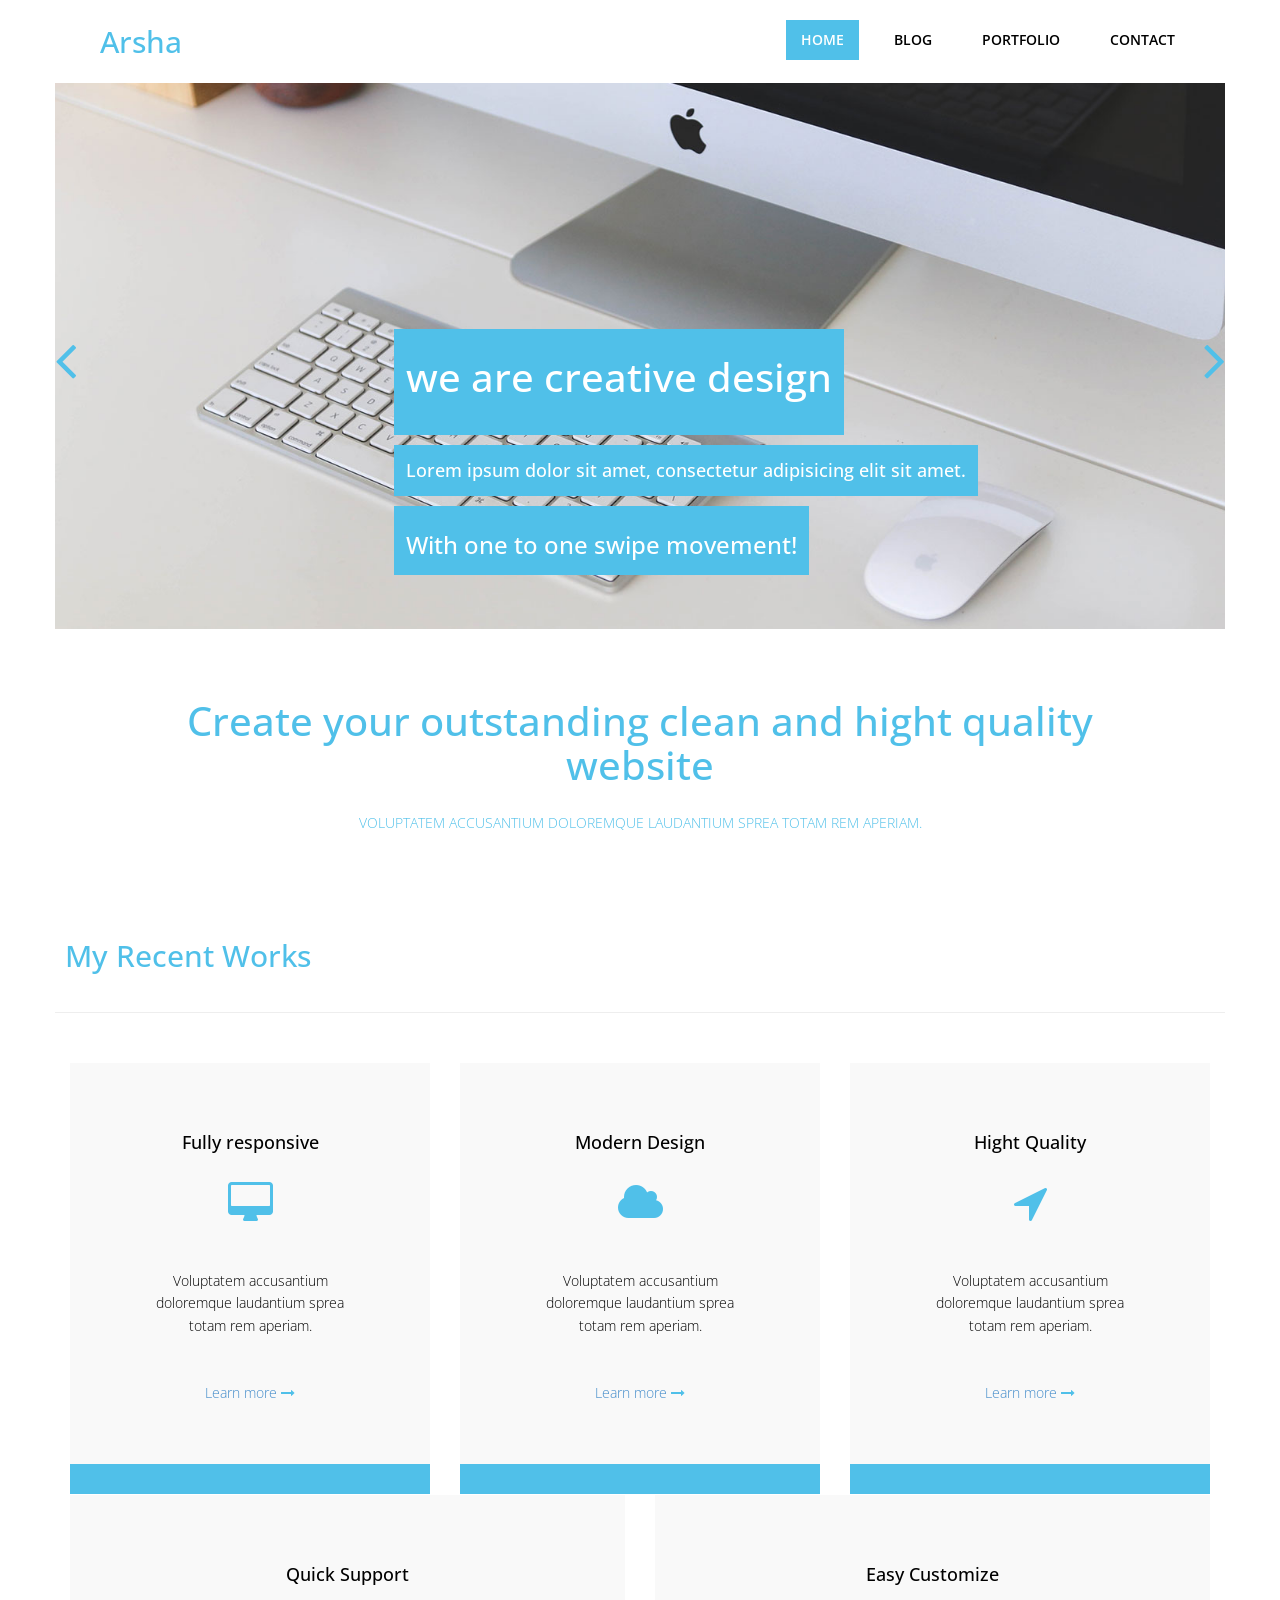
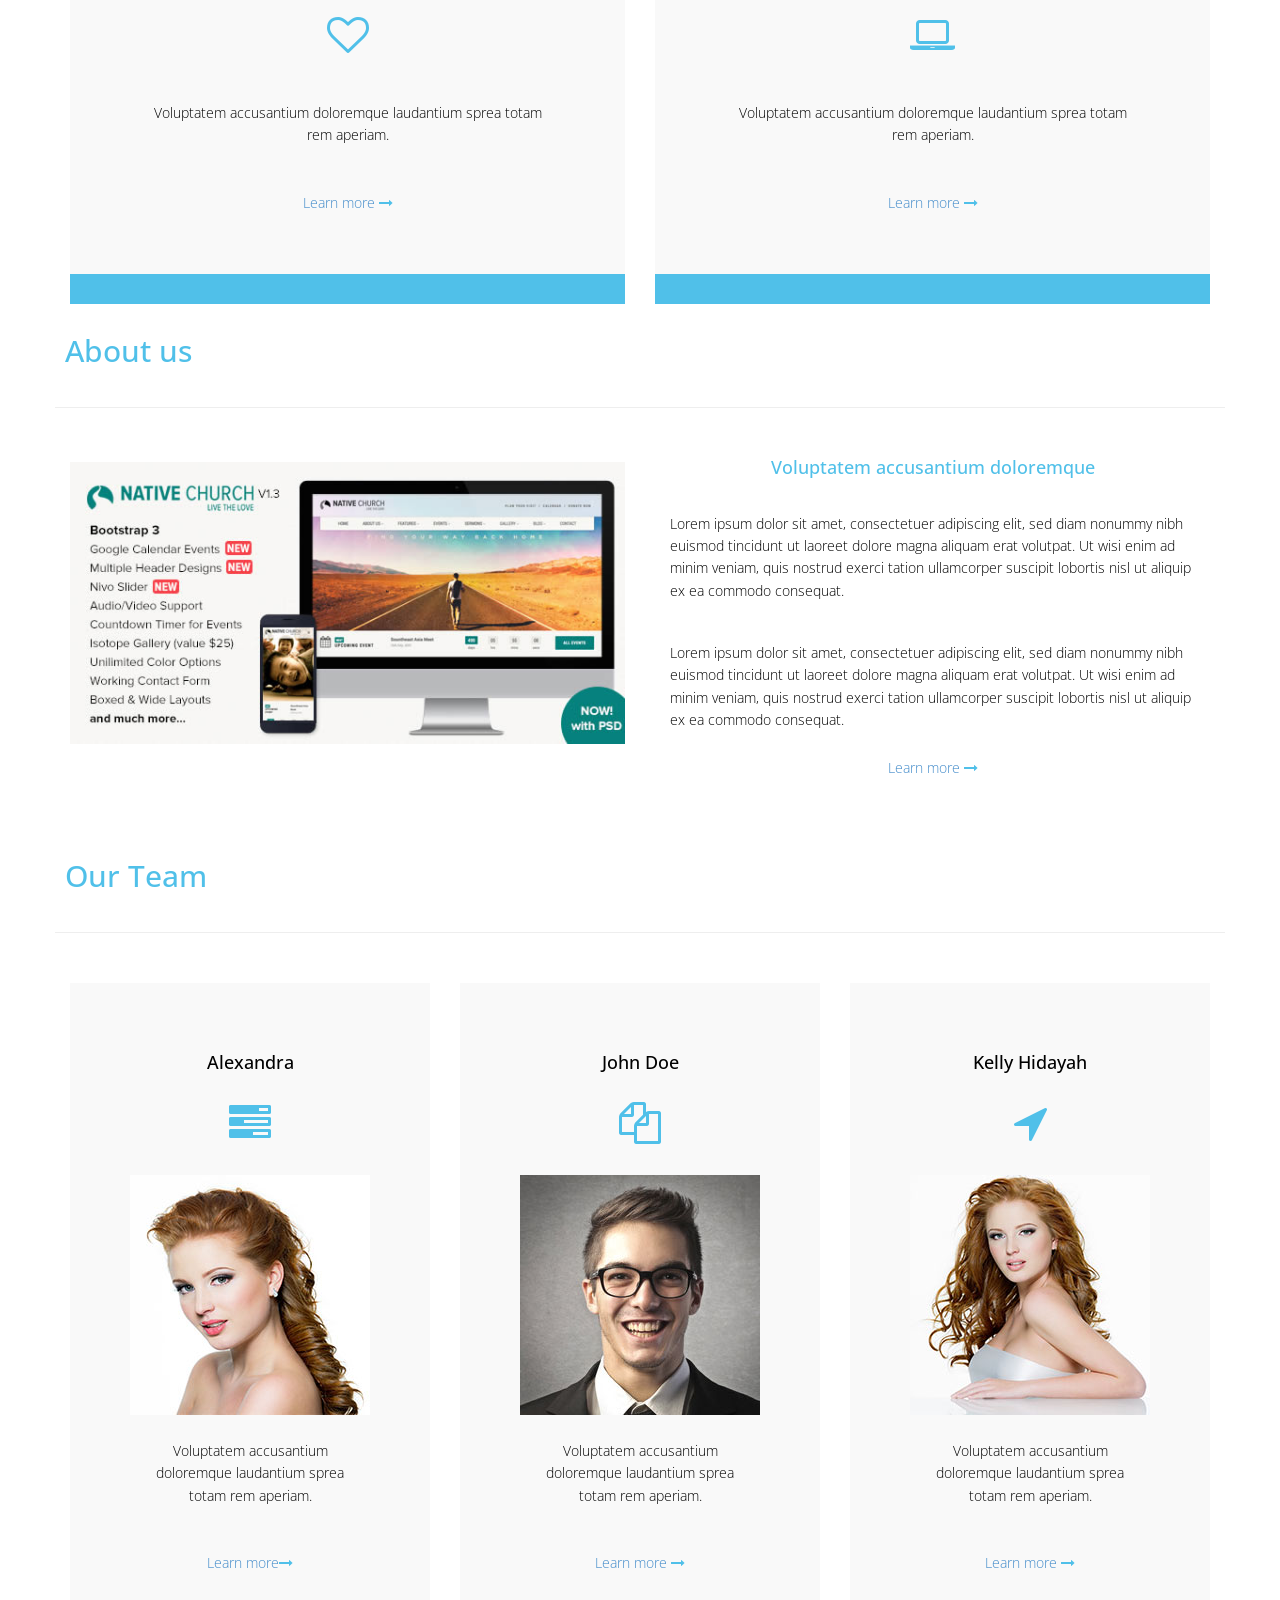
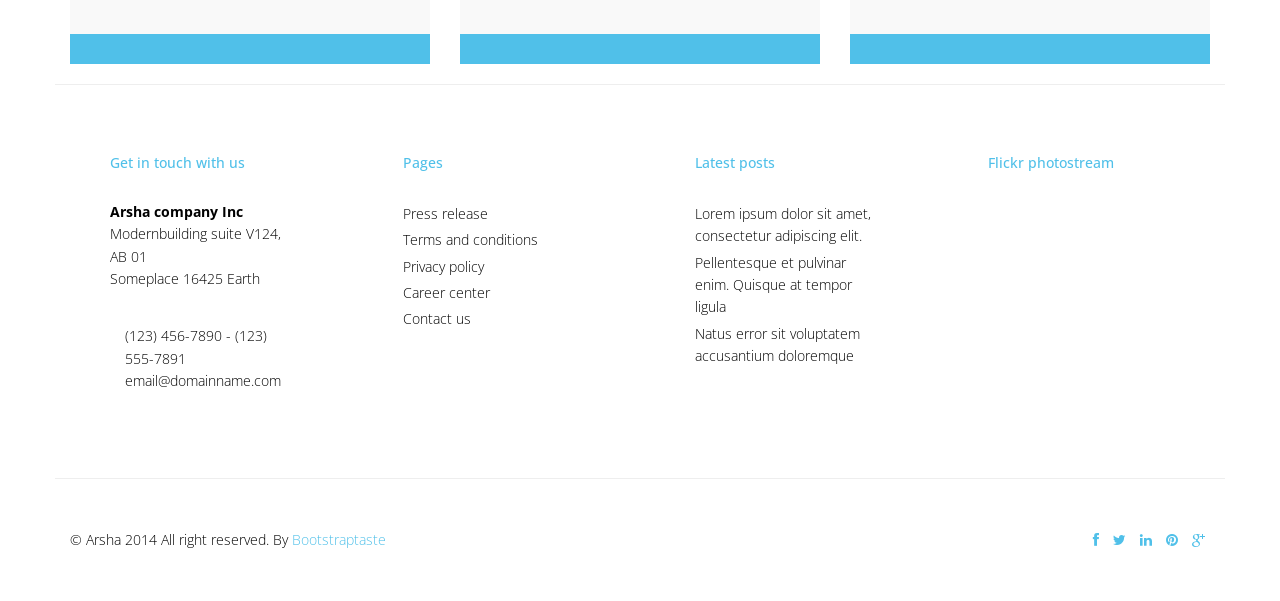
<file: templates/index.html>
<!DOCTYPE html>
<html lang="en">
  <head>
    <meta charset="utf-8">
    <meta http-equiv="X-UA-Compatible" content="IE=edge">
    <meta name="viewport" content="width=device-width, initial-scale=1">
    <title>Arsha Bootstrap Template</title>

    <!-- Bootstrap -->
	  <!-- TODO: fix navbar-->
    <link href="/static/css/bootstrap.min.css" rel="stylesheet">
	<link href="/static/css/responsive-slider.css" rel="stylesheet">
	<link rel="stylesheet" href="/static/css/animate.css">
	<link rel="stylesheet" href="/static/css/font-awesome.min.css">
	<link href="/static/css/style.css" rel="stylesheet">
    <!-- HTML5 shim and Respond.js for IE8 support of HTML5 elements and media queries -->
    <!-- WARNING: Respond.js doesn't work if you view the page via file:// -->
    <!--[if lt IE 9]>
      <script src="https://oss.maxcdn.com/html5shiv/3.7.2/html5shiv.min.js"></script>
      <script src="https://oss.maxcdn.com/respond/1.4.2/respond.min.js"></script>
    <![endif]-->
  </head>
  <body>
    <header>
		<div class="container">
			<div class="row">
				<nav class="navbar navbar-default" role="navigation">
					<div class="container-fluid">
						<div class="navbar-header">
							<div class="navbar-brand">
								<a href="index.html"><h1>Arsha</h1></a>
							</div>
						</div>
						<div class="menu">
							<ul class="nav nav-tabs" role="tablist">
								<li role="presentation" class="active"><a href="index.html">Home</a></li>
								
								<li role="presentation"><a href="blog.html">blog</a></li>
								<li role="presentation"><a href="portfolio.html">Portfolio</a></li>
								<li role="presentation"><a href="contact.html">Contact</a></li>
							</ul>
						</div>
					</div>			
				</nav>
			</div>
		</div>
	</header>
	
	<!-- Responsive slider - START -->
	<div class="slider">
	<div class="container">
		<div class="row">
			<div class="responsive-slider" data-spy="responsive-slider" data-autoplay="true">
				<div class="slides" data-group="slides">
					<ul>
						<li>
							<div class="slide-body" data-group="slide">
								<img src="/static/img/2a.jpg" alt="">
								<div class="caption header" data-animate="slideAppearUpToDown" data-delay="500" data-length="300">
									<button class="btn btn-primary"><h2> we are creative design</h2></button>
									<div class="caption-sub" data-animate="slideAppearDownToUp" data-delay="1200" data-length="300"><button class="btn btn-primary"><h4><span>Lorem ipsum dolor sit amet, consectetur adipisicing elit sit amet.</span></h4></button></div>
									<div class="caption-sub" data-animate="slideAppearLeftToRight" data-delay="900" data-length="300"><button class="btn btn-primary"><h3>With one to one swipe movement!</h3></button></div>
								</div>
							</div>
						</li>
						<li>
							<div class="slide-body" data-group="slide">
								<img src="/static/img/1.jpg" alt="">
								<div class="caption header" data-animate="slideAppearDownToUp" data-delay="500" data-length="300">
									<button type="button" class="btn btn-primary" data-toggle="button" aria-pressed="false" autocomplete="off"><h2>creative design Responsive slider</h2></button>
									<div class="caption-sub" data-animate="slideAppearUpToDown" data-delay="800" data-length="300"><button class="btn btn-primary"><h4><span>Lorem ipsum dolor sit amet, consectetur adipisicing elit sit amet. </span></h4></button></div>
									<div class="caption-sub" data-animate="slideAppearRightToLeft" data-delay="1200" data-length="300"><button class="btn btn-primary"><h3>Clean and Flat</h3></button></div>
								</div>
							</div>
						</li>
						<li>
							<div class="slide-body" data-group="slide">
								<img src="/static/img/10.jpg" alt="">
								<div class="caption header" data-animate="slideAppearUpToDown" data-delay="500" data-length="300">
								  <button type="button" class="btn btn-primary" data-toggle="button" aria-pressed="false" autocomplete="off"><h2>creative design Custom animations</h2></button>
								  <div class="caption-sub" data-animate="slideAppearLeftToRight" data-delay="800" data-length="300"><button class="btn btn-primary"><h4>Lorem ipsum dolor sit amet, consectetur adipisicing elit sit amet.</h4></button></div>
								  <div class="caption-sub" data-animate="slideAppearDownToUp" data-delay="1200" data-length="300"><button class="btn btn-primary"><h3><span>New style Slides!</span></h3></button></div>
						
								</div>
							</div>
						</li>
				
					</ul>
				</div>
		   
				<a class="slider-control left" href="#" data-jump="prev"><i class="fa fa-angle-left fa-2x"></i></a>
				<a class="slider-control right" href="#" data-jump="next"><i class="fa fa-angle-right fa-2x"></i></a>		
			</div>
		</div>
	</div>
	</div>
    <!-- Responsive slider - END -->
	
	<div class="container">
		<div class="row">
			<div class="col-lg-12">
				<div class="contents">
					<h2>Create your outstanding <span>clean</span> and <span>hight quality</span> website</h2>
					<p>Voluptatem accusantium doloremque laudantium sprea totam rem aperiam.</p>
				</div>
			</div>
		</div>
	</div>
	

	
	<div class="container">
		<div class="row">
			<div class="recent">
				<button class="btn-primarys"><h3>My Recent Works</h3></button>
				<hr>
			</div>
		</div>
	</div>
	
	<div class="container">
		<div class="row">
			<div class="content">
				<div class="col-md-4">
					<div class="wow flipInY" data-wow-offset="0" data-wow-delay="0.4s">
						<div class="align-center">
							<h4>Fully responsive</h4>					
							<div class="icon">
								<i class="fa fa-desktop fa-3x"></i>
							</div>
							<p>
							 Voluptatem accusantium doloremque laudantium sprea totam rem aperiam.
							</p>
							<div class="ficon">
								<a href="" alt="">Learn more</a> <i class="fa fa-long-arrow-right"></i>
							</div>
						</div>
					</div>
				</div>
				<div class="col-md-4">
					<div class="wow flipInY" data-wow-offset="0" data-wow-delay="0.8s">
						<div class="align-center">
							<h4>Modern Design</h4>					
							<div class="icon">
								<i class="fa fa-cloud fa-3x"></i>

							</div>
							<p>
							 Voluptatem accusantium doloremque laudantium sprea totam rem aperiam.
							</p>
							<div class="ficon">
								<a href="" alt="">Learn more</a> <i class="fa fa-long-arrow-right"></i>
							</div>
						</div>
					</div>
				</div>
				<div class="col-md-4">
					<div class="wow flipInY" data-wow-offset="0" data-wow-delay="1.2s">
						<div class="align-center">
							<h4>Hight Quality</h4>					
							<div class="icon">
								<i class="fa fa-location-arrow fa-3x"></i>

							</div>
							<p>
							 Voluptatem accusantium doloremque laudantium sprea totam rem aperiam.
							</p>
							<div class="ficon">
								<a href="" alt="">Learn more</a> <i class="fa fa-long-arrow-right"></i>
							</div>
						</div>
					</div>
				</div>
			</div>
		</div>
	</div>
	
	
	<div class="container">
		<div class="row">
			<div class="box">
				
				<div class="col-md-6">
					<div class="wow bounceIn" data-wow-offset="0" data-wow-delay="0.8s">
						<div class="align-center">
							<h4>Quick Support</h4>					
							<div class="icon">
								<i class="fa fa-heart-o fa-3x"></i>

							</div>
							<p>
							 Voluptatem accusantium doloremque laudantium sprea totam rem aperiam.
							</p>
							<div class="ficon">
								<a href="" alt="">Learn more</a> <i class="fa fa-long-arrow-right"></i>
							</div>
						</div>
					</div>
				</div>
				<div class="col-md-6">
					<div class="wow bounceIn" data-wow-offset="0" data-wow-delay="1.3s">
						<div class="align-center">
							<h4>Easy Customize</h4>					
							<div class="icon">
								<i class="fa fa-laptop fa-3x"></i>

							</div>
							<p>
							 Voluptatem accusantium doloremque laudantium sprea totam rem aperiam.
							</p>
							<div class="ficon">
								<a href="" alt="">Learn more</a> <i class="fa fa-long-arrow-right"></i>
							</div>
						</div>
					</div>
				</div>
			</div>
		</div>
	</div>
	
	
	<!--about-->
	
		<div class="container">
			<div class="about">			
					<div class="row">
						<div class="recent">
							<button class="btn-primarys"><h3>About us</h3></button>
							<hr>
						</div>
					</div>				
				<div class="row">			
					<div class="row-slider">
						<div class="wow fadeInUp" data-wow-offset="0" data-wow-delay="0.2s">
							<div class="col-lg-6 mar-bot30">
								<div class="responsive-slider" data-spy="responsive-slider" data-autoplay="true">
									<div class="slides" data-group="slides">
										<ul> 	    		
											<div class="slide-bodys" data-group="slide">
												<li><img alt="" class="img-responsive" src="/static/img/3.jpg" width="100%" height="450"/></li>
												<li><img alt="" class="img-responsive" src="/static/img/4.jpg" width="100%" height="450"/></li>
												<li><img alt="" class="img-responsive" src="/static/img/5.jpg" width="100%" height="450"/></li>
											</div>
										</ul>
											
									</div>
								</div>
							</div>
						</div>
						<div class="col-lg-6">
							<div class="wow fadeInUp" data-wow-offset="0" data-wow-delay="0.6s">
								<div class="thumnails">
									<h4>Voluptatem accusantium doloremque</h4>													
									<p>Lorem ipsum dolor sit amet, consectetuer adipiscing elit, 
									sed diam nonummy nibh euismod tincidunt ut laoreet dolore 
									magna aliquam erat volutpat. Ut wisi enim ad minim veniam,
									quis nostrud exerci tation ullamcorper suscipit 
									lobortis nisl ut aliquip ex ea commodo consequat.</p>								
									<p>Lorem ipsum dolor sit amet, consectetuer adipiscing elit, 
									sed diam nonummy nibh euismod tincidunt ut laoreet dolore 
									magna aliquam erat volutpat. Ut wisi enim ad minim veniam,
									quis nostrud exerci tation ullamcorper suscipit 
									lobortis nisl ut aliquip ex ea commodo consequat.</p>
									
									<div class="ficon">
										<a href="" alt="">Learn more</a> <i class="fa fa-long-arrow-right"></i>
									</div>
								</div>
							</div>
						</div>					
					</div>	
				</div>					
			</div>			
		</div>
	
	<!--/about-->
	
	
	<div class="container">
		<div class="row">
			<div class="recent">
				<button class="btn-primarys"><h3>Our Team</h3></button>
				<hr>
			</div>
		</div>
	</div>
	
	<div class="container">
		<div class="row">
			<div class="content">
				<div class="col-md-4">
					<div class="wow fadeInUp" data-wow-delay="0.2s">
						<div class="align-center">
							<h4>Alexandra</h4>	
							<div class="icon">
								<i class="fa fa-tasks fa-3x"></i>
							</div>
							<img src="/static/img/team/3.jpg" alt="" class="img-responsive">
							<p>
							 Voluptatem accusantium doloremque laudantium sprea totam rem aperiam.
							</p>
							<div class="ficon">
								<a href="" alt="">Learn more</a><i class="fa fa-long-arrow-right"></i>
							</div>
						</div>
					</div>
				</div>
				<div class="col-md-4">
					<div class="wow fadeInUp" data-wow-delay="0.4s">
						<div class="align-center">
							<h4>John Doe</h4>					
							<div class="icon">
								<i class="fa fa-files-o fa-3x"></i>
							</div>
							<img src="/static/img/13.jpg" alt="" class="img-responsive">
							<p>
							 Voluptatem accusantium doloremque laudantium sprea totam rem aperiam.
							</p>
							<div class="ficon">
								<a href="" alt="">Learn more</a> <i class="fa fa-long-arrow-right"></i>
							</div>
						</div>
					</div>
				</div>
				<div class="col-md-4">
					<div class="wow fadeInUp" data-wow-delay="0.6s">
						<div class="align-center">
							<h4>Kelly Hidayah</h4>					
							<div class="icon">
								<i class="fa fa-location-arrow fa-3x"></i>
							</div>
							<img src="/static/img/team/members3.jpg" alt="" class="img-responsive">
							<p>
							 Voluptatem accusantium doloremque laudantium sprea totam rem aperiam.
							</p>
							<div class="ficon">
								<a href="" alt="">Learn more</a> <i class="fa fa-long-arrow-right"></i>
							</div>
						</div>
					</div>
				</div>
			</div>
		</div>
	</div>
	
	<div class="container">
		<div class="row">
			<hr>
		</div>
	</div>
	
	<!--start footer-->
	<footer>
		<div class="container">
			<div class="row">
				<div class="col-lg-3">
					<div class="widget">
						<h5 class="widgetheading">Get in touch with us</h5>
						<address>
						<strong>Arsha company Inc</strong><br>
						 Modernbuilding suite V124, AB 01<br>
						 Someplace 16425 Earth
						</address>
						<p>
							<i class="icon-phone"></i> (123) 456-7890 - (123) 555-7891 <br>
							<i class="icon-envelope-alt"></i> email@domainname.com
						</p>
					</div>
				</div>
				<div class="col-lg-3">
					<div class="widget">
						<h5 class="widgetheading">Pages</h5>
						<ul class="link-list">
							<li><a href="#">Press release</a></li>
							<li><a href="#">Terms and conditions</a></li>
							<li><a href="#">Privacy policy</a></li>
							<li><a href="#">Career center</a></li>
							<li><a href="#">Contact us</a></li>
						</ul>
					</div>
				</div>
				<div class="col-lg-3">
					<div class="widget">
						<h5 class="widgetheading">Latest posts</h5>
						<ul class="link-list">
							<li><a href="#">Lorem ipsum dolor sit amet, consectetur adipiscing elit.</a></li>
							<li><a href="#">Pellentesque et pulvinar enim. Quisque at tempor ligula</a></li>
							<li><a href="#">Natus error sit voluptatem accusantium doloremque</a></li>
						</ul>
					</div>
				</div>
				<div class="col-lg-3">
					<div class="widget">
						<h5 class="widgetheading">Flickr photostream</h5>
						<div class="flickr_badge">
							<script type="text/javascript" src="http://www.flickr.com/badge_code_v2.gne?count=8&amp;display=random&amp;size=s&amp;layout=x&amp;source=user&amp;user=34178660@N03"></script>
						</div>
						<div class="clear">
						</div>
					</div>
				</div>
			</div>
		</div>
		
		<div class="container">
			<div class="row">
				<hr>
			</div>
		</div>
		
		<div id="sub-footer">
			<div class="container">
				<div class="row">
					<div class="col-lg-6">
						<div class="copyright">
							<p>
								<span>&copy; Arsha 2014 All right reserved. By </span><a href="http://bootstraptaste.com" target="_blank">Bootstraptaste</a>
							</p>
                            <!-- 
                                All links in the footer should remain intact. 
                                Licenseing information is available at: http://bootstraptaste.com/license/
                                You can buy this theme without footer links online at: http://bootstraptaste.com/buy/?theme=Arsha
                            -->
						</div>
					</div>
					<div class="col-lg-6">
						<ul class="social-network">
							<li><a href="#" data-placement="top" title="Facebook"><i class="fa fa-facebook fa-1x"></i></a></li>
							<li><a href="#" data-placement="top" title="Twitter"><i class="fa fa-twitter fa-1x"></i></a></li>
							<li><a href="#" data-placement="top" title="Linkedin"><i class="fa fa-linkedin fa-1x"></i></a></li>
							<li><a href="#" data-placement="top" title="Pinterest"><i class="fa fa-pinterest fa-1x"></i></a></li>
							<li><a href="#" data-placement="top" title="Google plus"><i class="fa fa-google-plus fa-1x"></i></a></li>
						</ul>
					</div>
				</div>
			</div>
		</div>
	</footer>
	<!--end footer-->
	
	
    <!-- jQuery (necessary for Bootstrap's JavaScript plugins) -->
    <script src="/static/js/jquery.js"></script>
    <!-- Include all compiled plugins (below), or include individual files as needed -->
    <script src="/static/js/bootstrap.min.js"></script>
	<script src="/static/js/responsive-slider.js"></script>
	<script src="/static/js/wow.min.js"></script>
	<script>
	wow = new WOW(
	 {
	
		}	) 
		.init();
	</script>
  </body>
</html>
</file>
<file: static/css/responsive-slider.css>
.responsive-slider {
  width: 100%;
  position: relative;
}
.responsive-slider .touch-surface {
  position: absolute;
  top: 0;
  left: 0;
  width: 100%;
  height: 100%;
}
.responsive-slider .slides {
  position: relative;
  overflow: hidden;
}
.responsive-slider .slides ul {
  list-style-type: none;
  padding: 0;
  margin: 0;
  white-space: nowrap;
  font-size: 0;
}
.responsive-slider .slides ul li {
  display: inline-block;
  max-width: 100%;
}
.responsive-slider .slides ul li .slide-body {
  display: inline-block;
  position: relative;
  max-width: 100%;
  font-size: 14px;
}
.responsive-slider .slides ul li .slide-body img {
  max-width: 100%;
}
.responsive-slider .slides ul li .slide-body .caption {
  position: absolute;
  color: #fff;
  text-shadow: 0px 1px 0px #000000;
}
.responsive-slider .slides ul li .slide-body .caption.header {
  top: 45%;
  left: 29%;
}
@media (max-width: 1199px){
.responsive-slider .slides ul li .slide-body .caption.header {
  top: 45%;
  left:15%;
} 
}
.responsive-slider .slides ul li .slide-body .caption.header h1 {
  font-size: 50px;
  padding: 0 3px 0 3px;
  
}
.responsive-slider .slides ul li .slide-body .caption.header h2 {
  font-size: 40px;
	margin-bottom:30px;
	
  
}
.responsive-slider .slides ul li .slide-body .caption.header h2 i {
  font-size: 35px;
}
@media (min-width: 481px) and (max-width: 767px) {
  .responsive-slider .slides ul li .slide-body .caption.header h2 {
    font-size: 25px;
  }
  .responsive-slider .slides ul li .slide-body .caption.header h2 i {
    font-size: 20px;
  }
}
@media (max-width: 480px) {
  .responsive-slider .slides ul li .slide-body .caption.header h2 {
    font-size: 16px;
  }
  .responsive-slider .slides ul li .slide-body .caption.header h2 i {
    font-size: 14px;
  }
}
.responsive-slider .slides ul li .slide-body .caption.sub {
  bottom: -8px;
  right: -20px;
  font-weight: bold;
}
@media (min-width: 481px) and (max-width: 767px) {
  .responsive-slider .slides ul li .slide-body .caption.sub {
    font-size: 11px;
    bottom: 0px;
    right: -10px;
  }
}
@media (max-width: 480px) {
  .responsive-slider .slides ul li .slide-body .caption.sub {
    font-size: 10px;
    bottom: 5px;
    right: 0;
  }
}
.responsive-slider .slides ul li .slide-body .caption.img-html5 {
  top: 13%;
  right: 8%;
  width: 30%;
}
.responsive-slider .slides ul li .slide-body .caption.img-html5 img {
  max-width: 100%;
}
.responsive-slider .slides ul li .slide-body .caption.img-css3 {
  top: 57%;
  right: 12%;
  width: 10%;
}
.responsive-slider .slides ul li .slide-body .caption.img-css3 img {
  max-width: 100%;
}
.responsive-slider .slides ul li .slide-body .caption.img-bootstrap {
  top: 48%;
  right: 12%;
  width: 11%;
}
.responsive-slider .slides ul li .slide-body .caption.img-bootstrap img {
  max-width: 100%;
}
.responsive-slider .slides ul li .slide-body .caption.img-twitter {
  top: 19%;
  right: 12%;
  width: 11%;
}
.responsive-slider .slides ul li .slide-body .caption.img-twitter img {
  max-width: 100%;
}
.responsive-slider .slides ul li .slide-body .caption.img-jquery {
  top: 66%;
  right: 12%;
  width: 33%;
}
.responsive-slider .slides ul li .slide-body .caption.img-jquery img {
  max-width: 100%;
}
.responsive-slider .slider-control {
  position: absolute;
  font-size: 30px;
  color: #fff;
  top: 40%;
  color: #50c0e9;
  padding: 10px;
  margin-top:20px;
}
.responsive-slider .slider-control.left {
  left: 0;
  padding-left: 0;
  -webkit-border-radius: ;
  border-radius: ;
}
.responsive-slider .slider-control.left:hover {
  text-decoration: none;
  padding-left: 10px;
}
.responsive-slider .slider-control.right {
  right: 0;
  padding-right: 0;
  -webkit-border-radius: ;
  border-radius: ;
}
.responsive-slider .slider-control.right:hover {
  text-decoration: none;
  padding-right: 10px;
}
@media (max-width: 480px) {
  .responsive-slider .slider-control.left,
  .responsive-slider .slider-control.right {
    display: none;
  }
}
.responsive-slider .pages {
  position: absolute;
  bottom: 0;
  left: 0;
  width: 100%;
  text-align: center;
}
.responsive-slider .pages .page {
  display: inline-block;
  color: transparent;
  width: 5px;
  height: 5px;
  border: 3px solid #fff;
  border-radius: 50%;
  opacity: 0.5;
}
.responsive-slider .pages .page.active {
  opacity: 1;
}
</file>
<file: static/css/style.css>
/* ==== Google font ==== */
@import url('http://fonts.googleapis.com/css?family=Noto+Serif:400,400italic,700|Open+Sans:300,400,600,700');
/* === fontawesome === */
@import url('font-awesome.css');

/* ==== overwrite bootstrap standard ==== */
@import url('overwrite.css');
@import url('animate.css');


body {
	font-family:'Open Sans', Arial, sans-serif;
	font-size:14px;
	font-weight:300;
	line-height:1.6em;
	color:#fff;
	background-color:#fff;
}

a:hover {
	text-decoration:none;
}

.navbar-default {
	background-color: #fff;
	border-radius:0;
	border-right:0;
	border-left:0;
	border-top:0;
}


.container-fluid > .navbar-header {
	margin-right: 30px;
	margin-left: 10px;
	margin-top:20px;
	border-radius:0;
}
.navbar-brand {
  float: left;
  height: 30px;
  padding: 15px 15px;
  font-size: 18px;
  line-height: 20px;
}

.navbar-brand h1 {
	float: left;
	line-height:20px;
	padding: 20px;
	font-size: 30px;
	margin-top:-23px;
	color:#50c0e9;
}
.navbar-brand h1:hover {
  background-color:#fff;
}

.menu {
	font-size:14px;
	float:right;
	text-transform:uppercase;
	font-weight:600;
}

.menu ul.nav-tabs li {
	color:#000;
}

.nav-tabs {
  border-bottom: 0;
}
.nav-tabs > li {
  float: left;
  margin-bottom: 0;
}
.nav-tabs > li > a {
	margin-top:20px;
	margin-bottom:20px;
	margin-right: 20px;
	line-height: 1.42857143;
	border-bottom: 3px solid transparent;
	border-radius:0;
	color:#000;
	border-top:0;
	border-right:0;
	border-left:0;
}

.tab-content>.tab-pane {
    display: none;
}

.tab-content>.active {
    display: block;
}

.nav {
  overflow:hidden;
}

.fade.in {
  display:block;
}
.fade {
  display:none;
}

.p {
	margin:0;
}

.nav-tabs > li > a:hover {
  border-color: #eee #eee #50c0e9;
   color: #50c0e9;
  border-radius:0;
  background-color:#f9f9f9;
}
.nav-tabs > li.active > a,
.nav-tabs > li.active > a:hover,
.nav-tabs > li.active > a:focus {
  color: #fff;
  cursor: default;
  background-color: #50c0e9;
  border: 0;
  border-bottom-color: transparent;
  cursor:pointer;
}

.slides {
	margin-top:-21px;
}

button {
  -webkit-appearance: none;
  padding: 0;
  background: transparent;
  border: 0;
}

button.btn-primary h2 {
	padding:0;
}
.btn {
  display: inline-block;
  margin-bottom: 0;
  font-weight: normal;
  text-align: center;
  white-space: nowrap;
  vertical-align: middle;
  -ms-touch-action: manipulation;
      touch-action: manipulation;

  -webkit-user-select: none;
     -moz-user-select: none;
      -ms-user-select: none;
          user-select: none;
  background-image: none;
  border: 0 solid transparent;
  border-radius: 0;
}
.btn-primary {
  color: #fff;
  background-color: #50c0e9;
  border:0;
  margin-bottom:10px;
}
.btn-primary:hover {
	background-color: #50c0e9;
}

.contents {
	background-color:#fff;
	padding:50px;
	text-align:center;
	color:#50c0e9;
}
.contents p {
	color:#50c0e9;
	text-transform:uppercase;
}

.contents h2 {
	font-size:40px;
}

.recent button.btn-primarys h3 {
	padding:10px;
	font-size:30px;
	text-decoration:0;
	color:#50c0e9;
}

.content {
	margin-top:30px;
}
.align-center {
	text-align:center;
	background-color:#f9f9f9;
	color:#000;
	padding:60px;
	/*margin-top:;*/
	/*margin-bottom:30px;*/
	border-bottom: 30px solid transparent;
	border-color:#50c0e9;
}
.align-center  p {
	margin-top:10px;
	margin-bottom:30px;
}
.please-center-image {
	display:block;
	width:100%;
	text-align:center;
	margin-left:auto;
	margin-right:auto;
}
.icon {
	margin-top:30px;
	margin-bottom:30px;
	color:#50c0e9;
}

.ficon i {
	color:#50c0e9;
}

/* --- About --- */
.row-slider {
	margin-bottom:50px;
}

.thumnails {
	color:#a9a9a9;
	margin-bottom:50px;
	margin-top:30px;
}
.thumnails h4 {
	color:#50c0e9;
	text-align:center;
	margin-bottom:20px;
}
.thumnails .ficon {
	text-align:center;
}
.company {
	color:#000;
}
.responsive-slider .slides ul li .slide-bodys  img {
  max-width: 100%;
}

.slide-bodys {
	margin-top:55px;
	margin-bottom:30px;
}
section.portfolio {
	margin-top:50px;
}

.box2 {
	margin-top:30px;
	margin-bottom:50px;
}

/* --- Blog --- */

.page-header {
  padding-bottom: 9px;
  margin: 20px 0 20px;
  border-bottom: 1px solid #eee;
  border-top: 1px solid #eee;
  border-right: 1px solid #eee;
  border-left: 1px solid #eee;
}

.blog h5 {
	color:#000;
	margin-left:20px;
	text-transform:uppercase;
	margin-top:10px;
}
.blog img {
	margin-top:10px;
	margin-bottom:10px;
}

.blog h3,p {
	color:#000;
	padding:15px;
}
.blog .ficon {
	text-align:center;
	margin-bottom:30px;
}
.form-search .form-control {
	margin-top:20px;
}

.media h4 {
	color:#000;
	margin-bottom:30px;
}
.media-body .ficon {
	float:right;
	margin-right:30px;
}
.media-body h4 {
	color:#000;

}
.media-list {
  padding-left: 0;
  list-style: none;
  margin-left:90px;
  margin-bottom:20px;
}

.panel {
	margin-top:20px;
  margin-bottom: 20px;
  background-color: #fff;
  border:#eee 1px solid transparent;
  border-radius: 0;
   -webkit-box-shadow: none;
          box-shadow: none;
}
.panel-heading {
  padding: 10px 15px;
  border-bottom: 1px solid transparent;
  border-top-left-radius: 0;
  border-top-right-radius: 0;
  text-align:center;
}

.panel-default {
  border-color: #eee;
  border-bottom-color:#eee;
}
.panel-default > .panel-heading {
  color: #fff;
  background-color: #50c0e9;
  border-color: #eee;
}
.panel-default > .panel-heading + .panel-collapse > .panel-body {
  border-top-color: #eee;
   border-bottom-color:#eee;
}
.panel-default > .panel-footer + .panel-collapse > .panel-body {
  border-bottom-color: #eee;
}
.list-group {
	margin-top:-80px;
	margin-bottom:30px;
}
.list-group h5 {
	color:#fff;
	text-align:center;
	margin-bottom:-5px;
	background:#50c0e9;

	padding:15px 20px;
}
.list-group-item {
  position: relative;
  display: block;
  padding: 10px 15px;
  margin-bottom: -1px;
  background-color: #fff;
  border: 1px solid #eee;
  color:#000;
}
.list-group-item:first-child {
  border-top-left-radius: 0;
  border-top-right-radius: 0;
}
.list-group-item:last-child {
  margin-bottom: 0;
  border-bottom-right-radius: 0;
  border-bottom-left-radius: 0;
}
.list-group-item > .badge {
  float: right;
  border-radius:0;
  background-color:#fff;
  color:#000;
}
.popular-tags h5 {
	color:#50c0e9;
	margin-bottom:30px;
	text-align:center;
}
.popular-tags ul.tags {
	list-style:none;
	margin:0;
	margin-left: 0;
	padding-left:0;

}
.popular-tags ul.tags li {
	margin:0 5px 15px 0;
	display:inline-block;
}
.popular-tags ul.tags li a {
	background:#eee;
	color:#333;
	padding:5px 10px;
}
.popular-tags ul.tags li a:hover {
	text-decoration:none;
	color:#fff;
	background-color:#50c0e9;
}

/* --- Map --- */
.map{
	position:relative;
	margin-top:20px;
	margin-bottom:40px;
}

.map iframe{
	width:100%;
	height:450px;
	border:none;
}

.map-grid iframe{
	width:100%;
	height:350px;
	border:none;
	margin:0 0 -5px 0;
	padding:0;
}

/* --- contact-area --- */

.contact-area  {
	color:#000;
	margin-bottom:30px;
}
.contact-area h4 {
	color:#50c0e9;
}

button.btn-default {
	margin-top:10px;
	margin-bottom:30px;
	background-color:#50c0e9;
	color:#fff;
}
button.btn-default:hover {
	background-color:#eee;
	color:#50c0e9;
}
textarea.form-control {
	border-radius:0;

}

/* --- footer --- */

footer a {
	color:#000;
}

footer a:hover {
	color:#000;
}

footer h1, footer h2, footer h3, footer h4, footer h5, footer h6{
	color:#000;
}

footer address {
	line-height:1.6em;
}

footer h5 a:hover, footer a:hover {
	text-decoration:none;
}

ul.social-network {
	list-style:none;
	margin:0;
}

ul.social-network li {
	display:inline;
	margin: 0 5px;
	color:#50c0e9;
}
ul.social-network li a {
	color:#50c0e9;
}

#sub-footer{
	text-shadow:none;
	color:#000;
	padding:40px;
	padding-top:10px;
	padding-bottom:50px;
	margin:20px 0 0 0;
	background-color:#fff;
}

#sub-footer p{
	margin:0;
	padding:0;
}

#sub-footer span{
	color:#000;
}

.copyright {
	text-align:left;
	font-size:14px;
}
.copyright a {
	color:#50c0e9;
}

#sub-footer ul.social-network {
	float:right;
	font-size:14px;
}


/* --- Heading style --- */

h4.heading {
	font-weight:700;
}

.heading {
	position: relative;
	margin-bottom: 30px;
}

/* --- widgets --- */

.widget {
	padding:40px;

}
.widgetheading {
	width:100%;
	padding:0;
	color:#50c0e9;
	margin-bottom:30px;
}
.widget address{
	color:#000;

}

footer .widgetheading {
	position: relative;
}

footer .widget .social-network {
	position:relative;
}

/* --- flickr --- */
.widget .flickr_badge {
	width:100%;
}
.widget .flickr_badge img { margin: 0 9px 20px 0; }

footer .widget .flickr_badge {
    width: 100%;
}
footer .widget .flickr_badge img {
    margin: 0 9px 20px 0;
}

.flickr_badge img {
    width: 50px;
    height: 50px;
    float: left;
	margin: 0 9px 20px 0;
}

/* --- latest tweet widget --- */

.twitter ul{
	margin-left:0;
	list-style:none;
}

.twitter  img{
    float: left;
    margin-right: 15px;
}
.twitter span.tweet_time{
    display: block;
    padding-bottom: 5px;

}
.twitter li{
    border-bottom: 1px dashed #efefef;
    padding-bottom: 20px;
    margin-bottom: 20px;
    list-style: none;
}
.twitter li:last-child{border: none;}



ul.general {
	list-style:none;
	margin-left:0;
}

ul.link-list{
	margin:0;
	padding:0;
	list-style:none;
}

ul.link-list li{
	margin:0;
	padding:2px 0 2px 0;
	list-style:none;
}

footer ul.link-list li a {
	color:#000;
}
footer ul.link-list li a:hover {
	color:#50c0e9;
}

footer .widget ul li a {
	color:#000;
}
</file>
